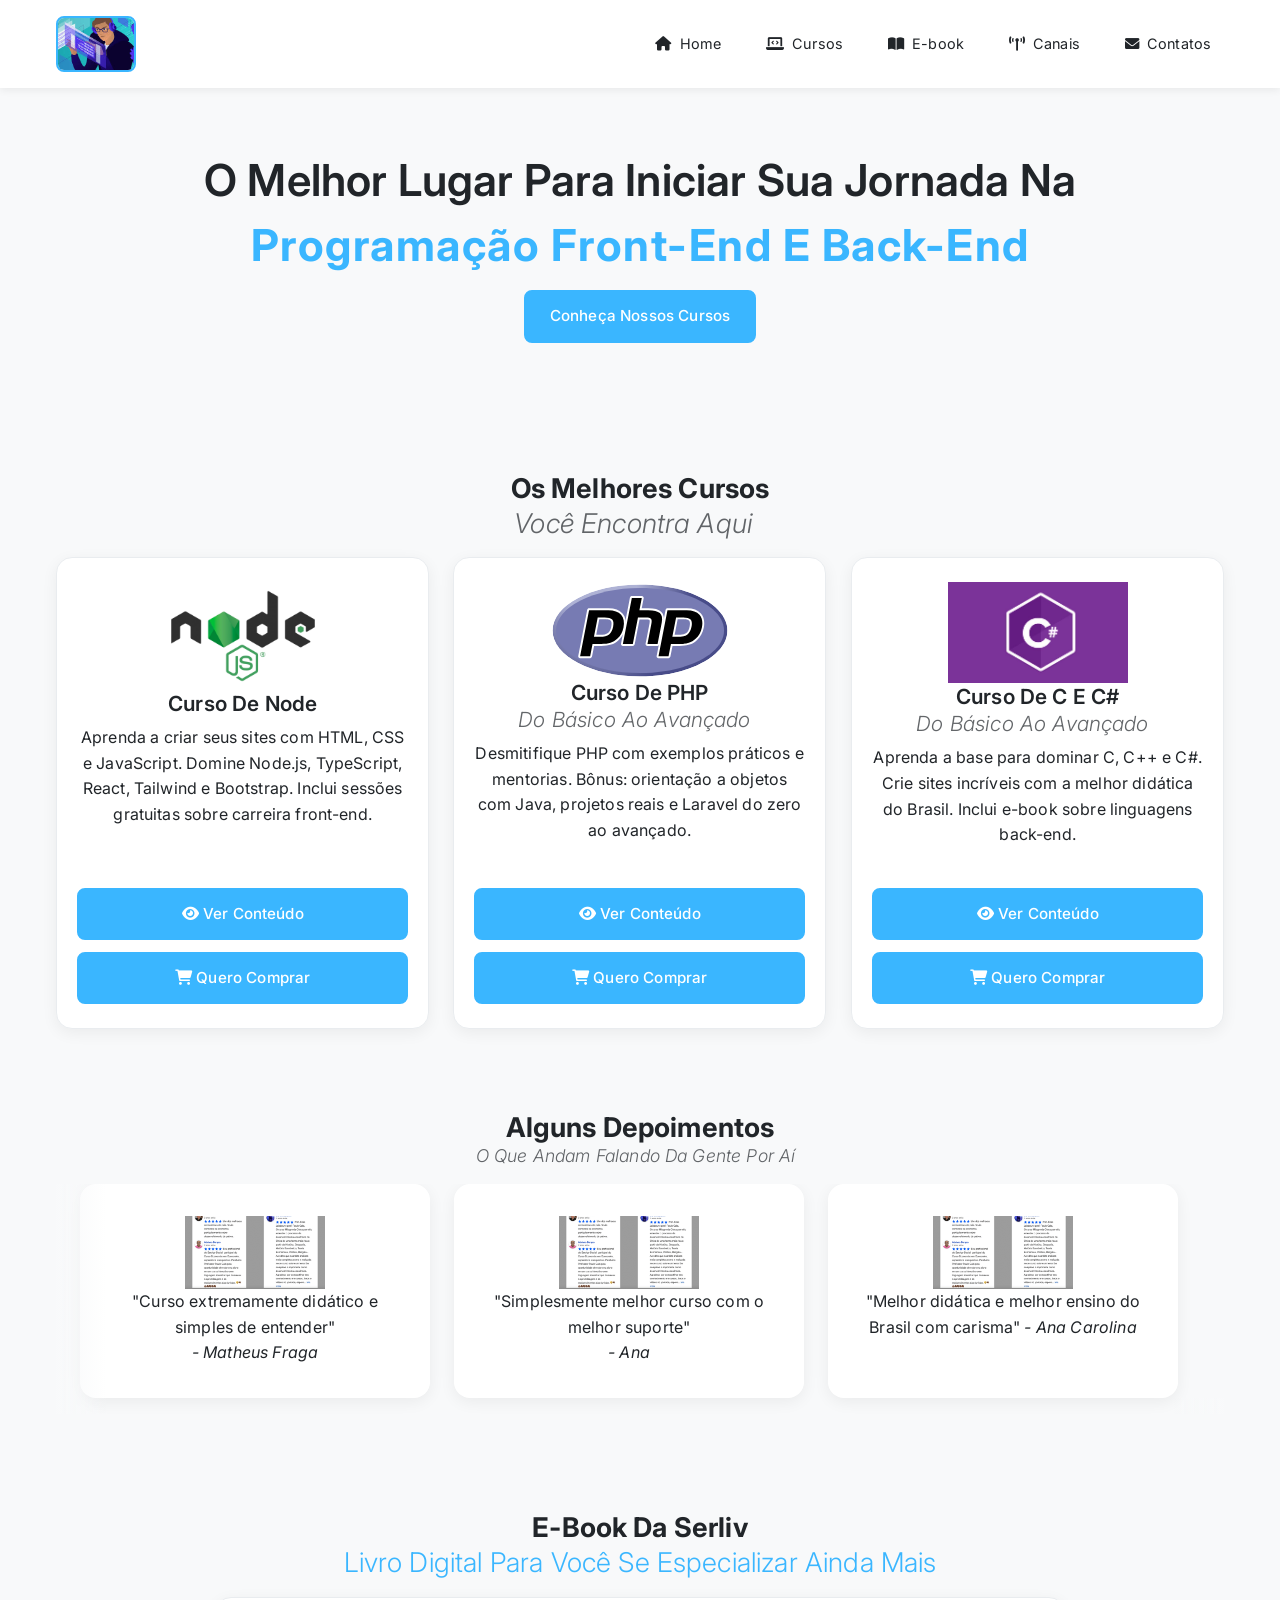
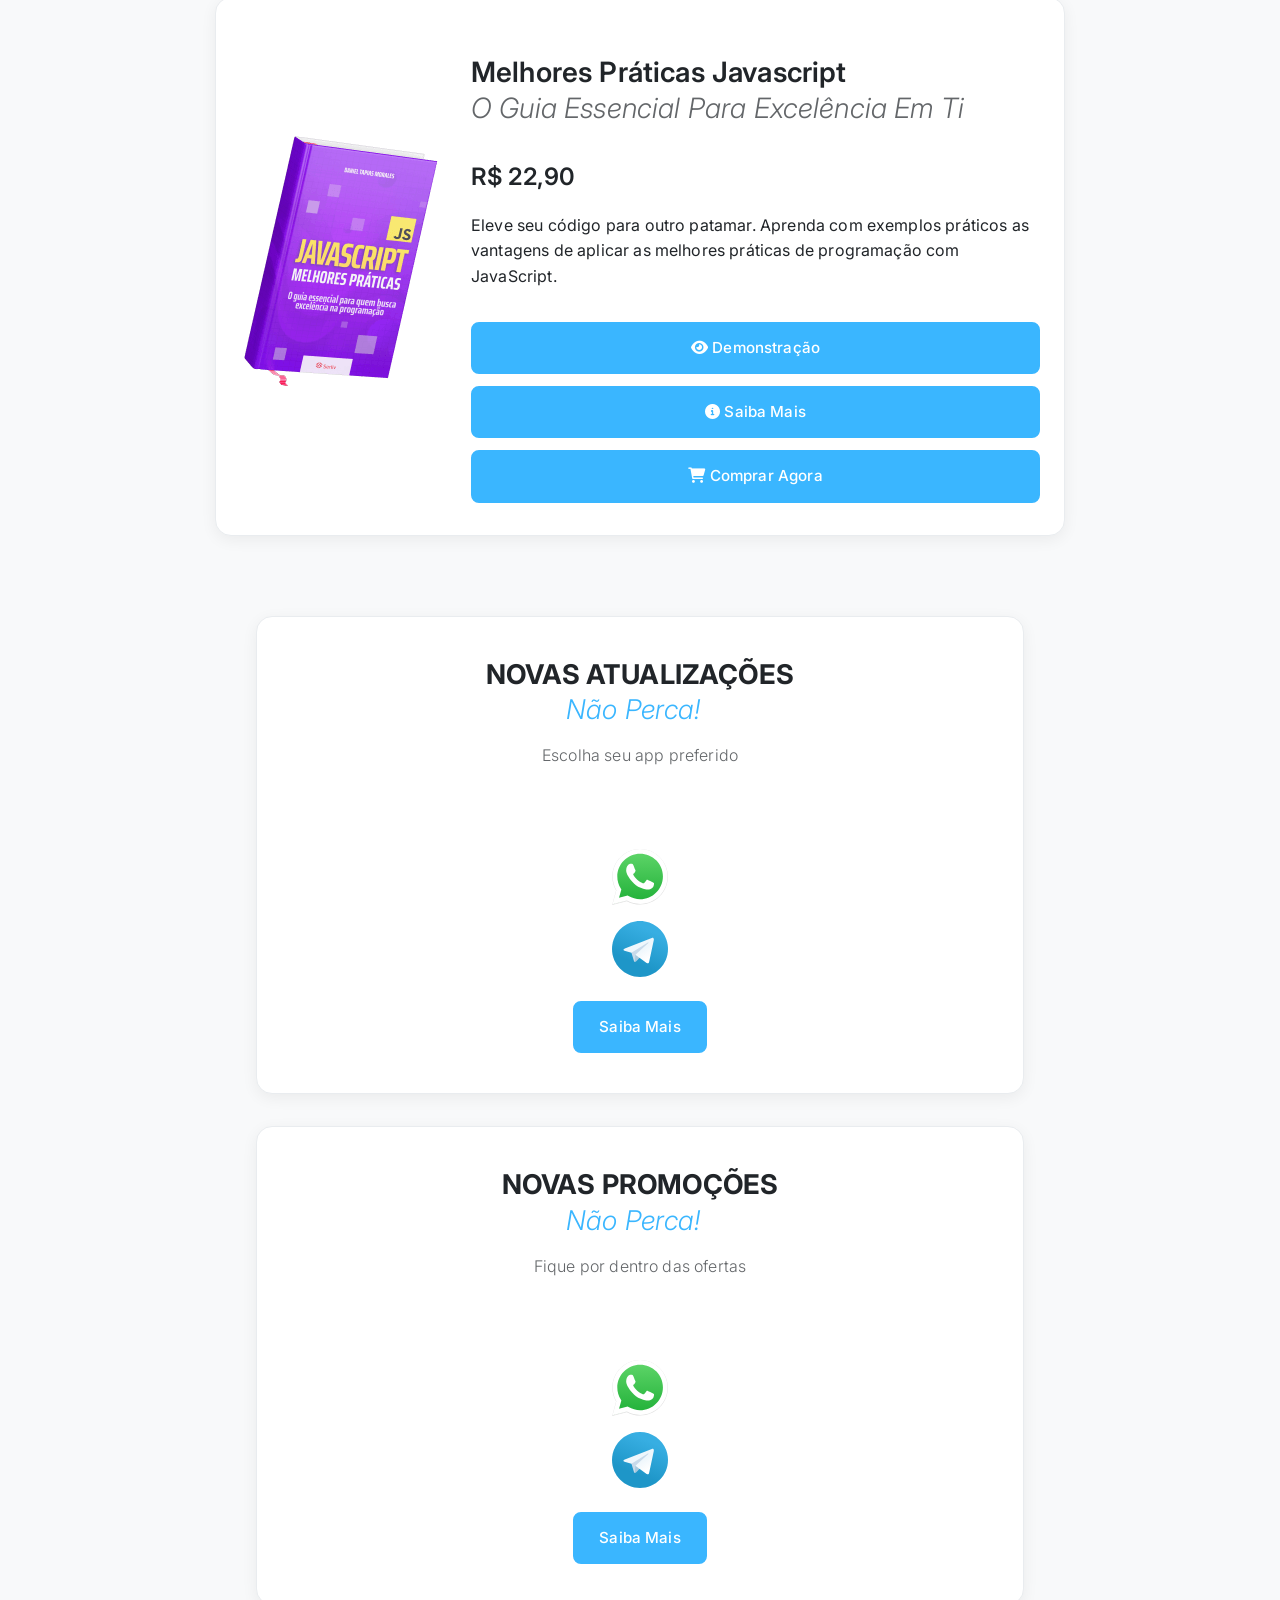
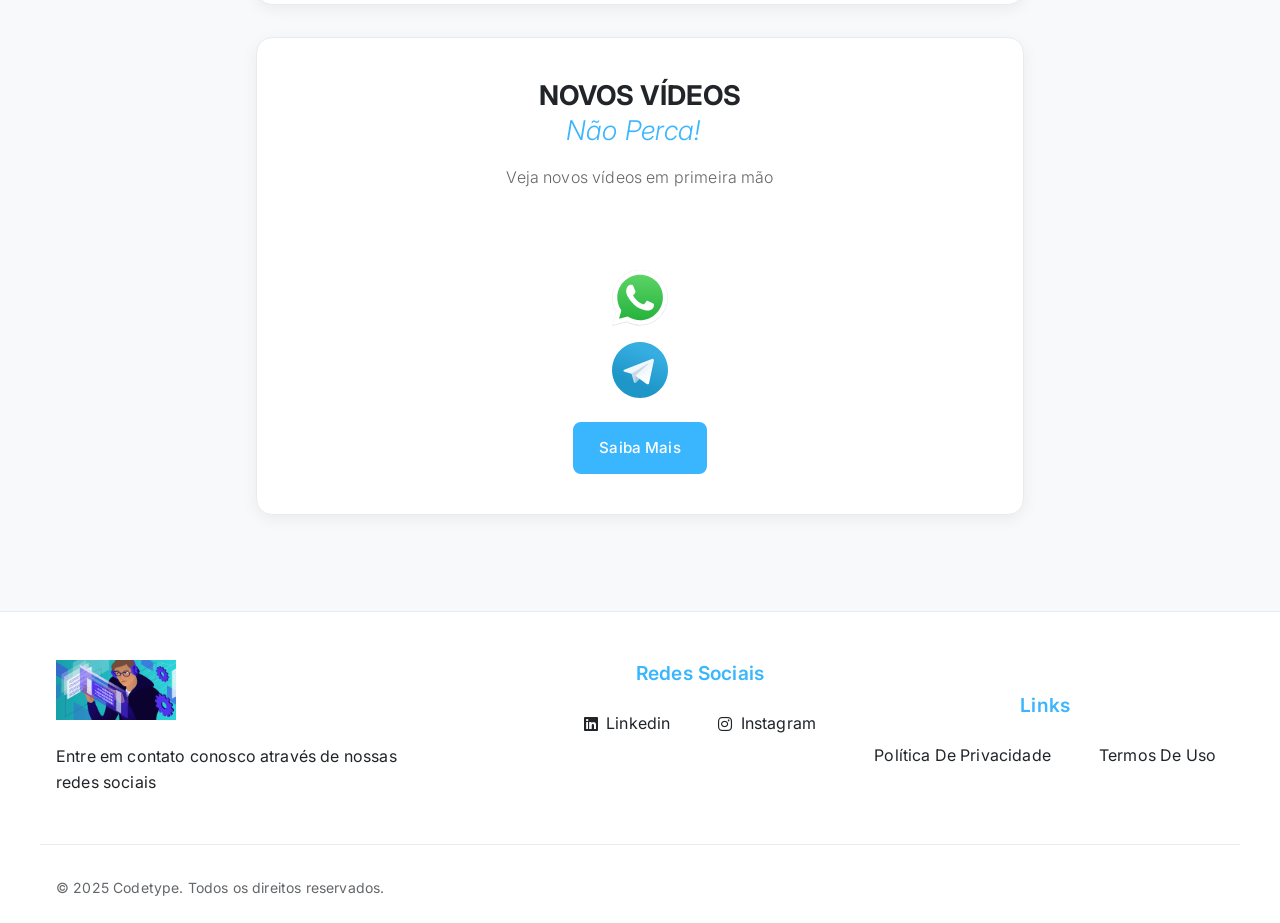
<file: index.html>
<!DOCTYPE html>
<html lang="pt-br">

<head>
    <meta charset="UTF-8">
    <meta name="viewport" content="width=device-width, initial-scale=1.0">
    <meta name="description"
        content="Codetype - Cursos de programação Front-end e Back-end com os melhores preços e didática do Brasil">
    <meta name="keywords" content="programação, front-end, back-end, cursos, Node.js, PHP, C, desenvolvimento web">
    <meta name="author" content="João Marcelo">
    <title>Codetype - Cursos de Programação</title>

    <link rel="preconnect" href="https://fonts.googleapis.com">
    <link rel="preconnect" href="https://fonts.gstatic.com" crossorigin>
    <link href="https://fonts.googleapis.com/css2?family=Inter:wght@300;400;500;600;700&display=swap" rel="stylesheet">

    <link rel="stylesheet" href="style/estilo.css">

    <link rel="stylesheet" href="https://cdnjs.cloudflare.com/ajax/libs/font-awesome/6.0.0-beta3/css/all.min.css"
        crossorigin="anonymous" referrerpolicy="no-referrer">
</head>

<body>
    <header class="header" role="banner">
        <div class="header__container container">
            <a href="#home" class="header__logo" aria-label="Codetype - Página inicial">
                <img src="images/programador.jpeg" alt="Codetype Logo">
            </a>
            <button class="mobile-menu-toggle" id="menu-toggle" aria-label="Abrir menu" aria-expanded="false"
                aria-controls="nav-menu">
                <span class="hamburger-line"></span>
                <span class="hamburger-line"></span>
                <span class="hamburger-line"></span>
            </button>

            <nav class="nav-menu" id="nav-menu" role="navigation" aria-label="Menu principal">
                <div class="nav-menu__header">
                    <img src="images/programador.jpeg" alt="codetype logotipo" width="140" height="145">
                    <button class="nav-menu__close" id="close-menu" aria-label="Fechar menu">
                        <i class="fas fa-times"></i>
                    </button>
                </div>

                <ul>
                    <li><a href="#home"><i class="fa-solid fa-house"></i> <span>Home</span></a></li>
                    <li><a href="#courses"><i class="fas fa-laptop-code"></i> <span>Cursos</span></a></li>
                    <li><a href="#ebooks"><i class="fas fa-book-open"></i> <span>E-book</span></a></li>
                    <li><a href="#channels"><i class="fas fa-broadcast-tower"></i> <span>Canais</span></a></li>
                    <li><a href="#contact"><i class="fas fa-envelope"></i> <span>Contatos</span></a></li>
                </ul>
            </nav>
        </div>
    </header>

    <div class="menu-overlay" id="menu-overlay"></div>

    <main>
        <section class="hero" id="home">
            <div class="container">
                <h1 class="hero__title reveal">
                    O Melhor Lugar Para Iniciar Sua Jornada Na
                    <span class="hero__title--upper">Programação Front-End E Back-End</span>
                </h1>
                <a href="#courses" class="btn hero__cta reveal reveal--delay-1">Conheça Nossos Cursos</a>
            </div>
        </section>

        <section class="courses" id="courses">
            <div class="container">
                <header class="courses__header">
                    <h2 class="h2 reveal">Os Melhores Cursos <span class="title--thin reveal reveal--delay-1">Você
                            Encontra Aqui</span></h2>
                </header>
                <div class="courses__list">
                    <article class="courses__card reveal reveal--delay-1">
                        <div class="courses__card__content"> <img src="images/nodejs.jpg" alt="Logo Node.js" width="180"
                                height="180" loading="lazy">
                            <h3 class="h3">Curso De Node <span class="title--thin"></span></h3>
                            <p>Aprenda a criar seus sites com HTML, CSS e JavaScript. Domine Node.js, TypeScript, React,
                                Tailwind e Bootstrap. Inclui sessões gratuitas sobre carreira front-end.</p>
                        </div>
                        <div class="courses__card__ctas">
                            <a href="#" class="btn"><i class="fas fa-eye"></i> Ver Conteúdo</a>
                            <a href="#" class="btn"
                                onclick="alert('Esta página está em manutenção. Por favor, volte mais tarde.'); return false;"><i
                                    class="fas fa-shopping-cart"></i> Quero Comprar</a>
                        </div>
                    </article>
                    <article class="courses__card reveal reveal--delay-2">
                        <div class="courses__card__content">
                            <img src="images/PHP-logo.svg" alt="Logo PHP" width="180" height="180" loading="lazy">
                            <h3 class="h3">Curso De PHP <span class="title--thin">Do Básico Ao Avançado</span></h3>
                            <p>Desmitifique PHP com exemplos práticos e mentorias. Bônus: orientação a objetos com Java,
                                projetos reais e Laravel do zero ao avançado.</p>
                        </div>
                        <div class="courses__card__ctas">
                            <a href="#" class="btn"><i class="fas fa-eye"></i> Ver Conteúdo</a>
                            <a href="#" class="btn"
                                onclick="alert('Esta página está em manutenção, por favor, aguarde.'); return false;"><i
                                    class="fas fa-shopping-cart"></i> Quero Comprar</a>
                        </div>
                    </article>
                    <article class="courses__card reveal reveal--delay-3">
                        <div class="courses__card__content">
                            <img src="images/curso de c.jpg" alt="Logo C" width="180" height="180" loading="lazy">
                            <h3 class="h3">Curso De C E C# <span class="title--thin">Do Básico Ao Avançado</span></h3>
                            <p>Aprenda a base para dominar C, C++ e C#. Crie sites incríveis com a melhor didática do
                                Brasil. Inclui e-book sobre linguagens back-end.</p>
                        </div>
                        <div class="courses__card__ctas">
                            <a href="#" class="btn"><i class="fas fa-eye"></i> Ver Conteúdo</a>
                            <a href="#" class="btn"
                                onclick="alert('Esta página está em manutenção. Por favor, volte mais tarde.'); return false;"><i
                                    class="fas fa-shopping-cart"></i> Quero Comprar</a>
                        </div>
                    </article>
                </div>
            </div>
        </section>

        <section class="testimonials" id="testimonials" aria-label="Depoimentos">
            <div class="container">
                <h2 class="h2 reveal">Alguns Depoimentos <span class="title--thin reveal reveal--delay-1">O Que Andam
                        Falando Da Gente Por Aí</span></h2>
                <div class="testimonials__carousel reveal reveal--delay-2">
                    <div class="testimonials__carousel__wrapper" id="testimonial-carousel">
                        <article class="testimonial-item"> <img src="images/depoimentos.png" alt="Foto de Matheus Fraga"
                                width="140" height="140" loading="lazy">
                            <blockquote>
                                <p>"Curso extremamente didático e simples de entender"</p>
                                <cite>- Matheus Fraga</cite>
                            </blockquote>
                        </article>
                        <article class="testimonial-item">
                            <img src="images/depoimentos.png" alt="Foto de Ana" width="140" height="140" loading="lazy">
                            <blockquote>
                                <p>"Simplesmente melhor curso com o melhor suporte"</p>
                                <cite>- Ana</cite>
                            </blockquote>
                        </article>
                        <article class="testimonial-item">
                            <img src="images/depoimentos.png" alt="Foto de Ana Carolina" width="140" height="140"
                                loading="lazy">
                            <blockquote>"Melhor didática e melhor ensino do Brasil com carisma"
                                <cite>- Ana Carolina</cite>
                            </blockquote>
                        </article>
                    </div>
                </div>
            </div>
        </section>

        <section class="books" id="ebooks">
            <div class="container">
                <h2 class="h2 reveal">E-Book Da Serliv <span class="title--secondary reveal reveal--delay-1">Livro
                        Digital Para Você Se Especializar Ainda Mais</span></h2>
                <div class="books__list">
                    <article class="books__card reveal reveal--scale">
                        <img src="images/melhorias-js.png" alt="Capa do e-book Melhores Práticas Javascript" width="200"
                            height="280" loading="lazy">
                        <div class="books__card__info">
                            <h3 class="h3">Melhores Práticas Javascript <span class="title--thin">O Guia Essencial Para
                                    Excelência Em Ti</span></h3>
                            <p class="books__card__price">R$ 22,90</p>
                            <p>Eleve seu código para outro patamar. Aprenda com exemplos práticos as vantagens de
                                aplicar as melhores práticas de programação com JavaScript.</p>
                            <div class="books__card__ctas">
                                <a href="https://drive.google.com/file/d/1xcwOqrZ287QyJivQ5qEngwfHOlJfB3HP/view"
                                    class="btn btn--ghost" target="_blank" rel="noopener noreferrer">
                                    <i class="fas fa-eye"></i> Demonstração
                                </a>
                                <a href="#" class="btn btn--stroke">
                                    <i class="fas fa-info-circle"></i> Saiba Mais
                                </a>
                                <a href="https://pay.hotmart.com/W97225734H?bid=1751412371715"
                                    class="btn btn--full-width" target="_blank" rel="noopener noreferrer">
                                    <i class="fas fa-shopping-cart"></i> Comprar Agora
                                </a>
                            </div>
                        </div>
                    </article>
                </div>
            </div>
        </section>

        <section class="news" id="channels">
            <div class="container news__container">
                <div class="news__card reveal reveal--delay-1">
                    <header class="news__header">
                        <h2 class="h2">NOVAS ATUALIZAÇÕES<span class="title--thin">Não perca!</span></h2>
                        <p class="news__disclaimer">Escolha seu app preferido</p>
                    </header>
                    <div class="news__apps-group">
                        <a href="#" class="news__icon" aria-label="WhatsApp">
                            <img src="images/whatsapp (1).svg" alt="WhatsApp" width="56" height="56"> </a>
                        <a href="#" class="news__icon" aria-label="Telegram">
                            <img src="images/telegram (1).svg" alt="Telegram" width="56" height="56">
                        </a>
                    </div>
                    <div class="news__saiba-mais-wrap">
                        <a href="#" class="btn">Saiba Mais</a>
                    </div>
                </div>
                <div class="news__card reveal reveal--delay-2">
                    <header class="news__header">
                        <h2 class="h2">NOVAS PROMOÇÕES <span class="title--thin">Não perca!</span></h2>
                        <p class="news__disclaimer">Fique por dentro das ofertas</p>
                    </header>
                    <div class="news__apps-group">
                        <a href="#" class="news__icon" aria-label="WhatsApp">
                            <img src="images/whatsapp (1).svg" alt="WhatsApp" width="56" height="56">
                        </a>
                        <a href="#" class="news__icon" aria-label="Telegram">
                            <img src="images/telegram (1).svg" alt="Telegram" width="56" height="56">
                        </a>
                    </div>
                    <div class="news__saiba-mais-wrap">
                        <a href="#" class="btn">Saiba Mais</a>
                    </div>
                </div>
                <div class="news__card reveal reveal--delay-3">
                    <header class="news__header">
                        <h2 class="h2">NOVOS VÍDEOS <span class="title--thin">Não perca!</span></h2>
                        <p class="news__disclaimer">Veja novos vídeos em primeira mão</p>
                    </header>
                    <div class="news__apps-group">
                        <a href="#" class="news__icon" aria-label="WhatsApp"> <img src="images/whatsapp (1).svg"
                                alt="WhatsApp" width="56" height="56">
                        </a>
                        <a href="#" class="news__icon" aria-label="Telegram">
                            <img src="images/telegram (1).svg" alt="Telegram" width="56" height="56">
                        </a>
                    </div>
                    <div class="news__saiba-mais-wrap">
                        <a href="#" class="btn">Saiba Mais</a>
                    </div>
                </div>
            </div>
        </section>
    </main>

    <footer class="footer" id="contact">
        <div class="footer__container container">
            <div class="footer__brand">
                <img src="images/programador.jpeg" alt="Codetype Logo" class="footer__logo" width="120" height="90">
                <p class="footer__contact-text">Entre em contato conosco através de nossas redes sociais</p>
            </div>
            <div class="footer__social">
                <h3 class="footer__title">Redes Sociais</h3>
                <ul class="footer__social__list">
                    <li><a href="#" aria-label="Linkedin"><i class="fa-brands fa-linkedin"></i>
                            <span>Linkedin</span></a></li>
                    <li><a href="#" aria-label="Instagram"><i class="fa-brands fa-instagram"></i>
                            <span>Instagram</span></a></li>
                </ul>
            </div>
            <div class="footer__links">
                <h3 class="footer__title">Links</h3>
                <ul>
                    <li><a href="#">Política De Privacidade</a></li>
                    <li><a href="#">Termos De Uso</a></li>
                </ul>
            </div>
        </div>
        <div class="footer__copyright">
            <p>&copy; 2025 Codetype. Todos os direitos reservados.</p>
        </div>
    </footer>
    <script>
        document.addEventListener('DOMContentLoaded', () => {
            const menuToggle = document.getElementById('menu-toggle');
            const navMenu = document.getElementById('nav-menu');
            const menuOverlay = document.getElementById('menu-overlay');
            const closeMenuBtn = document.getElementById('close-menu');
            const header = document.querySelector('.header');

            function openMenu() {
                navMenu.classList.add('active');
                menuOverlay.classList.add('active');
                menuToggle.setAttribute('aria-expanded', 'true');
                document.body.style.overflow = 'hidden';
            }

            function closeMenu() {
                navMenu.classList.remove('active');
                menuOverlay.classList.remove('active');
                menuToggle.setAttribute('aria-expanded', 'false');
                document.body.style.overflow = '';
            }

            if (menuToggle && navMenu && menuOverlay && closeMenuBtn) {
                menuToggle.addEventListener('click', openMenu);
                menuOverlay.addEventListener('click', closeMenu);
                closeMenuBtn.addEventListener('click', closeMenu);
            }

            document.querySelectorAll('.nav-menu a').forEach(link => {
                link.addEventListener('click', () => {
                    if (window.innerWidth < 1200 && navMenu.classList.contains('active')) {
                        closeMenu();
                    }
                });
            });

            let lastScroll = 0;
            window.addEventListener('scroll', () => {
                const currentScroll = window.pageYOffset;
                if (currentScroll > 100) {
                    header.classList.add('scrolled');
                } else {
                    header.classList.remove('scrolled');
                }
                lastScroll = currentScroll;
            });

            document.querySelectorAll('a[href^="#"]').forEach(anchor => {
                anchor.addEventListener('click', function (e) {
                    const href = this.getAttribute('href');
                    const target = document.querySelector(href);

                    if (href.length > 1 && target) {
                        e.preventDefault();
                        target.scrollIntoView({
                            behavior: 'smooth',
                            block: 'start'
                        });
                    }
                });
            });

            const observerOptions = {
                threshold: 0.1,
                rootMargin: '0px 0px -50px 0px'
            };

            const observer = new IntersectionObserver((entries) => {
                entries.forEach(entry => {
                    if (entry.isIntersecting) {
                        entry.target.classList.add('active');
                    }
                });
            }, observerOptions);

            const revealElements = document.querySelectorAll('.reveal');
            revealElements.forEach(el => observer.observe(el));

            const reObserverOptions = {
                threshold: 0.1,
                rootMargin: '0px 0px -100px 0px'
            };

            const reObserver = new IntersectionObserver((entries) => {
                entries.forEach(entry => {
                    if (!entry.isIntersecting) {
                        entry.target.classList.remove('active');
                    }
                });
            }, reObserverOptions);
        });
    </script>
</body>

</html>
</file>
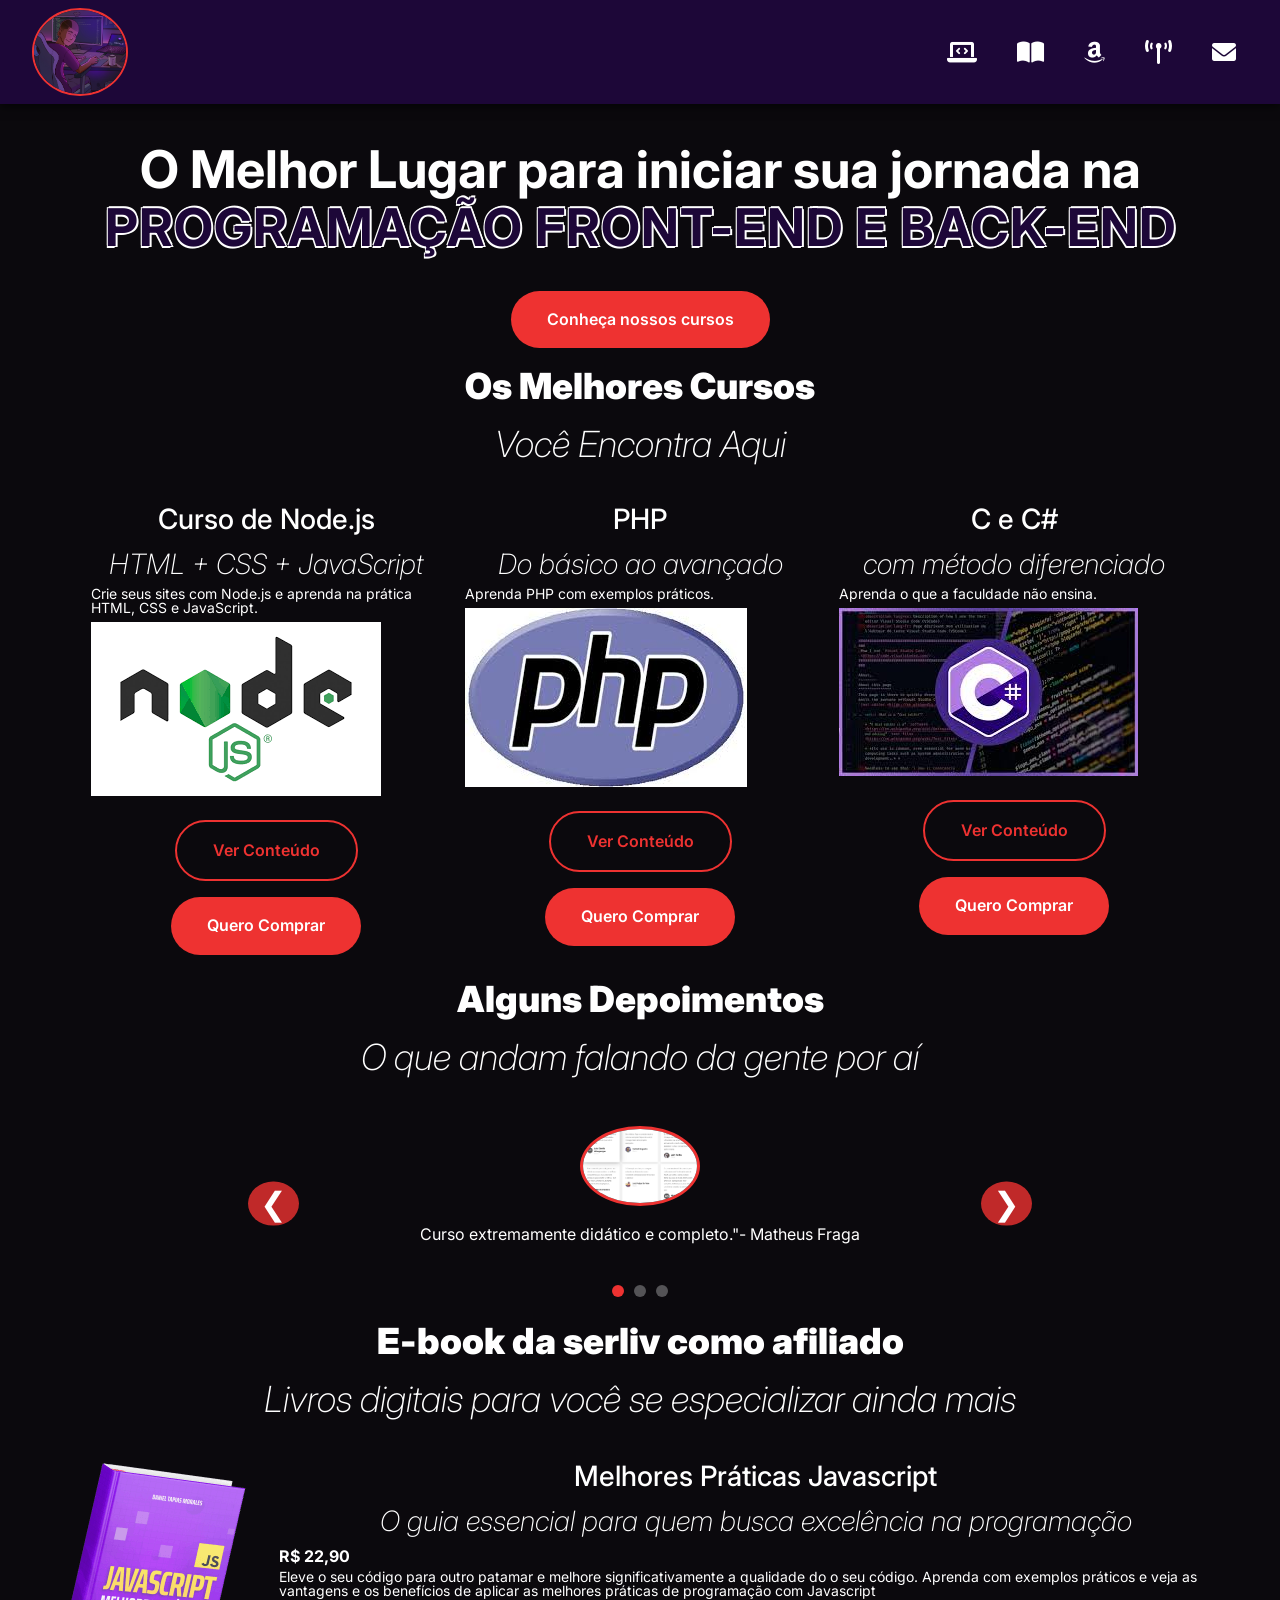
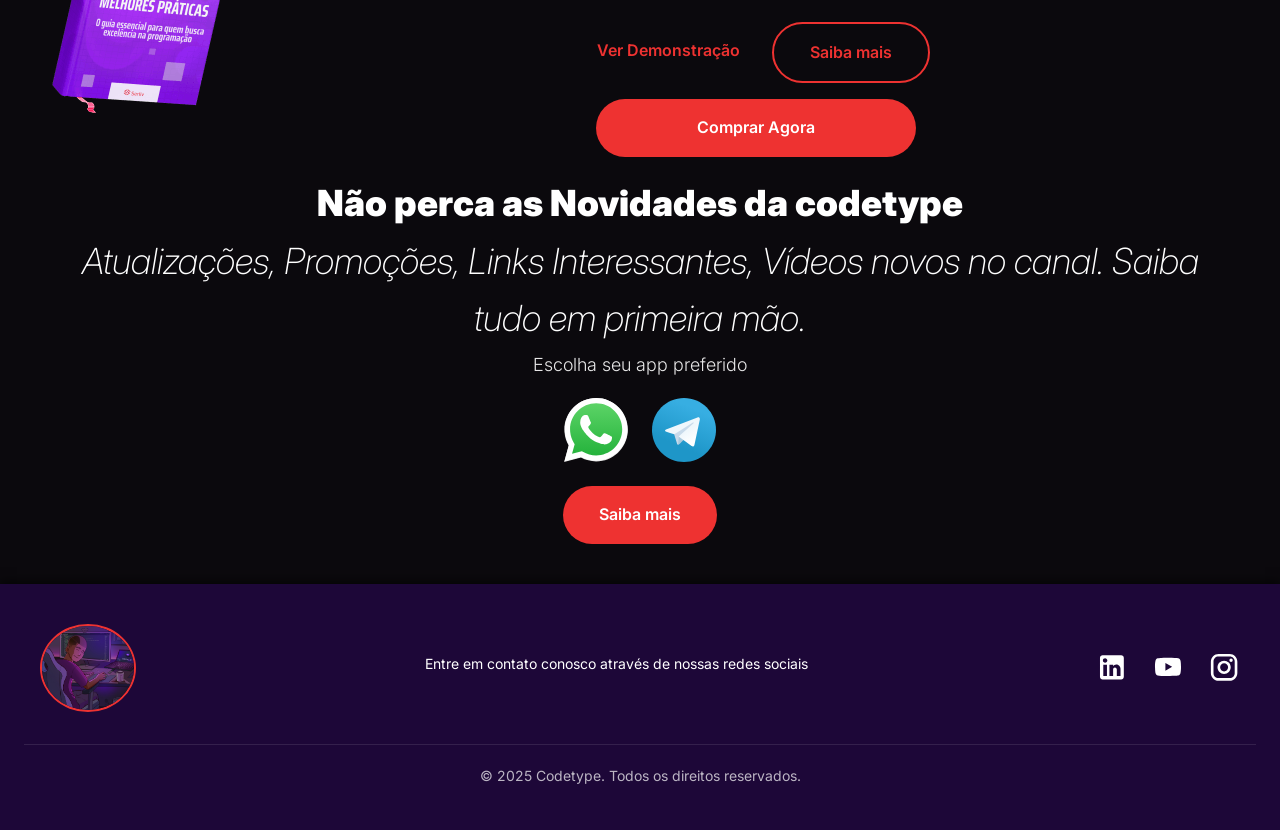
<file: site codetype/index.html>
<!DOCTYPE html>
<html lang="pt-br">

<head>
    <meta charset="UTF-8" />
    <meta name="viewport" content="width=device-width, initial-scale=1" />
    <title>Codetype</title>
    <link rel="preconnect" href="https://fonts.googleapis.com" />
    <link rel="preconnect" href="https://fonts.gstatic.com" crossorigin />
    <link href="https://fonts.googleapis.com/css2?family=Inter:wght@100..900&display=swap" rel="stylesheet" />

    <link rel="stylesheet" href="normalize/normalize.css" />
    <link rel="stylesheet" href="style/estilo.css" />

    <link rel="stylesheet" href="https://cdnjs.cloudflare.com/ajax/libs/font-awesome/6.0.0-beta3/css/all.min.css"
        integrity="sha512-Fo3rlrZj/k7ujTnHg4CGR2D7kSs0v4LLanw2qksYuRlEzO+tcaEPQogQ0KaoGN26/zrn20ImR1DfuLWnOo7aBA=="
        crossorigin="anonymous" referrerpolicy="no-referrer" />
</head>

<body class="no-js">

    <header class="header" role="banner">
        <div class="header__container">
            <div class="header__logo">
                <img src="images/programador.jpg" alt="Codetype Logotipo" />
            </div>

            <button class="mobile-menu-toggle" id="menu-toggle" aria-label="Abrir menu" aria-expanded="false"
                aria-controls="nav-menu">
                <span class="hamburger-line"></span>
                <span class="hamburger-line"></span>
                <span class="hamburger-line"></span>
            </button>

            <nav class="nav-menu" id="nav-menu" role="navigation" aria-label="Menu principal">
                <ul>
                    <li><a href="#courses"><i class="fas fa-laptop-code"></i> <span>Cursos Codetype</span></a></li>
                    <li><a href="#ebooks"><i class="fas fa-book-open"></i> <span>E-book da Serliv</span></a></li>
                    <li><a href="#amazon"><i class="fab fa-amazon"></i> <span>Produtos</span></a></li>
                    <li><a href="#channels"><i class="fas fa-broadcast-tower"></i> <span>Canais</span></a></li>
                    <li><a href="#socialmedia"><i class="fas fa-envelope"></i> <span>Contatos</span></a></li>
                </ul>
            </nav>
        </div>
    </header>

    <div class="menu-overlay" id="menu-overlay"></div>

    <main>
        <section class="hero">
            <div class="container">
                <h1 class="hero__title">
                    O Melhor Lugar para iniciar sua jornada na
                    <span class="hero__title--upper">Programação <span class="no-wrap">Front-end e
                            Back-end</span></span>
                </h1>
                <a href="#courses" class="btn hero__cta">Conheça nossos cursos</a>
            </div>
        </section>

        <section class="courses container" id="courses">
            <div class="courses__title">
                <h2 class="h2">Os Melhores Cursos <span class="title--thin">Você Encontra Aqui</span></h2>
            </div>

            <div class="courses__carousel" data-carousel>
                <div class="courses__list" data-carousel-wrapper>
                    <article class="courses__card" data-carousel-item>
                        <div class="courses__card__content">
                            <h3 class="h3">Curso de Node.js <span class="title--thin">HTML + CSS + JavaScript</span>
                            </h3>
                            <p>Crie seus sites com Node.js e aprenda na prática HTML, CSS e JavaScript.</p>
                            <img src="images/node.png" alt="Capa curso Node.js" class="courses__card__img" />

                            <div class="courses__card__ctas">
                                <a href="#" class="btn btn--stroke">Ver Conteúdo</a>
                                <a href="#" class="btn">Quero Comprar</a>
                            </div>
                        </div>
                    </article>

                    <article class="courses__card" data-carousel-item>
                        <div class="courses__card__content">
                            <h3 class="h3">PHP <span class="title--thin">Do básico ao avançado</span></h3>
                            <p>Aprenda PHP com exemplos práticos.</p>
                            <img src="images/php.jpeg" alt="Capa curso PHP" class="courses__card__img" />

                            <div class="courses__card__ctas">
                                <a href="#" class="btn btn--stroke">Ver Conteúdo</a>
                                <a href="#" class="btn">Quero Comprar</a>
                            </div>
                        </div>
                    </article>

                    <article class="courses__card" data-carousel-item>
                        <div class="courses__card__content">
                            <h3 class="h3">C e C#<span class="title--thin">com método diferenciado</span></h3>
                            <p>Aprenda o que a faculdade não ensina.</p>
                            <img src="images/c.jpeg" alt="Capa curso C" class="courses__card__img" />
                            <div class="courses__card__ctas">
                                <a href="#" class="btn btn--stroke">Ver Conteúdo</a>
                                <a href="#" class="btn">Quero Comprar</a>
                            </div>
                        </div>
                    </article>
                </div>
            </div>
        </section>

        <section class="testimonials container" aria-label="Depoimentos">
            <h2 class="h2">Alguns Depoimentos <span class="title--thin">O que andam falando da gente por aí</span></h2>

            <div class="testimonials__carousel" id="testimonial-carousel">
                <button class="carousel__btn carousel__btn--prev" aria-label="Depoimento anterior">&#10094;</button>

                <div class="testimonials__carousel__wrapper" data-carousel-wrapper>
                    <article class="testimonial-item" data-carousel-item>
                        <img src="images/depoimentos-curso-matheus-fraga-fabrica-de-apps.png"
                            alt="Depoimento 01 - Curso bastante didático" />
                        <blockquote> Curso extremamente didático e completo."- Matheus
                            Fraga
                        </blockquote>
                    </article>
                    <article class="testimonial-item" data-carousel-item>
                        <img src="images/depoimentos.jpeg"
                            alt="Depoimento 02 - Simplesmente o melhor curso de fundamentos" />
                        <blockquote>"Simplesmente o melhor curso de fundamentos que já fiz." - Ana Silva
                        </blockquote>
                    </article>

                    <article class="testimonial-item" data-carousel-item>
                        <img src="images/depoimentos-curso-matheus-fraga-fabrica-de-apps.png"
                            alt="Depoimento 03 - Aprendi muito rápido" />
                        <blockquote>"Aprendi muito rápido e com exemplos práticos!" - Ana
                            Silva
                        </blockquote>
                    </article>
                </div>

                <button class="carousel__btn carousel__btn--next" aria-label="Próximo depoimento">&#10095;</button>
                <div class="carousel-indicators" role="tablist" aria-label="Indicadores de depoimentos">
                    <button role="tab" aria-selected="true" aria-controls="testimonial-0" id="indicator-0"
                        tabindex="0"></button>
                    <button role="tab" aria-selected="false" aria-controls="testimonial-1" id="indicator-1"
                        tabindex="-1"></button>
                    <button role="tab" aria-selected="false" aria-controls="testimonial-2" id="indicator-2"
                        tabindex="-1"></button>
                </div>
            </div>
        </section>

        <section class="books container" id="ebooks">
            <h2 class="h2">E-book da serliv como afiliado <span class="title--thin"> Livros digitais para você se
                    especializar ainda mais</span></h2>
            <div class="books__list">
                <article class="books__card">
                    <img src="images/melhorias-js (1).png" alt="Melhores Práticas Javascript"
                        class="books__card__img" />
                    <div class="books__card__content">
                        <h3 class="h3">Melhores Práticas Javascript <span class="title--thin"> O guia essencial para
                                quem busca excelência na programação</span></h3>
                        <h4 class="books__card__price">R$ 22,90</h4>
                        <p>Eleve o seu código para outro patamar e melhore significativamente a qualidade do o seu
                            código. Aprenda com exemplos práticos e veja as vantagens e os benefícios de aplicar as
                            melhores práticas de programação com Javascript</p>
                        <div class="books__card__ctas">
                            <div class="books__card__ctas-group">
                                <a href="https://drive.google.com/file/d/1xcwOqrZ287QyJivQ5qEngwfHOlJfB3HP/view"
                                    class="btn btn--ghost" target="_blank" rel="noopener noreferrer">Ver
                                    Demonstração</a>
                                <a href="#" class="btn btn--stroke">Saiba mais</a>
                            </div>
                            <a href="https://pay.hotmart.com/W97225734H?bid=1751412371715" class="btn btn--full-width"
                                target="_blank" rel="noopener noreferrer">Comprar Agora</a>
                        </div>
                    </div>
                </article>
            </div>
        </section>

        <section class="news container" id="channels">
            <div class="news__header">
                <h2 class="h2">Não perca as Novidades da codetype <span class="title--thin">Atualizações, Promoções,
                        Links
                        Interessantes, Vídeos novos no canal. Saiba tudo em primeira mão.</span></h2>
                <p class="news__disclaimer">Escolha seu app preferido</p>
            </div>

            <div class="news__apps-carousel" data-carousel>
                <div class="news__apps-group" data-carousel-wrapper>
                    <a href="#" class="news__icon" data-carousel-item><img src="images/whatsapp.svg"
                            alt="Whatsapp logo" /></a>
                    <a href="#" class="news__icon" data-carousel-item><img src="images/telegram.svg"
                            alt="Telegram logo" /></a>
                </div>
            </div>

            <div class="news__saiba-mais-wrap">
                <a href="#" class="btn">Saiba mais</a>
            </div>
        </section>
    </main>

    <footer class="footer" id="socialmedia">
        <div class="container footer__container">
            <img src="images/programador.jpg" alt="programador logotipo" class="footer__logo" />

            <p class="footer__contact-text">Entre em contato conosco através de nossas redes sociais</p>

            <ul class="footer__socialLinks">
                <li><a href="#" aria-label="LinkedIn"><img src="images/mdi_linkedin.svg" alt="LinkedIn" /></a></li>
                <li><a href="#" aria-label="YouTube"><img src="images/mdi_youtube.svg" alt="YouTube" /></a></li>
                <li><a href="#" aria-label="Instagram"><img src="images/mdi_instagram.svg" alt="Instagram" /></a></li>
            </ul>
        </div>
        <div class="footer__copyright">
            <p>© 2025 Codetype. Todos os direitos reservados.</p>
        </div>
    </footer>

    <script src="script/menu.js"></script>
    <script src="script/carousel.js"></script>

</body>

</html>
</file>
<file: style/estilo.css>
:root {
  --page-bg: #f8f9fa;
  --text-color: #212529;
  --text-color-rgb: 33, 37, 41;
  --primary-color: #3ab6ff;
  --menu-bg: #ffffff;
  --transition-speed: 0.4s;
  --h1-size: 1.8rem;
  --h2-size: 1.6rem;
  --h3-size: 1.25rem;
}

* {
  box-sizing: border-box;
  margin: 0;
  padding: 0;
}

html {
  scroll-behavior: smooth;
  scroll-padding-top: 100px;
}

body {
  font-family: "Inter", sans-serif;
  background: var(--page-bg);
  color: var(--text-color);
  overflow-x: hidden;
  line-height: 1.6;
  font-size: 16px;
  letter-spacing: 0.01em;
  margin: 0;
  padding: 0;
}

@keyframes fadeInUp {
  from {
    opacity: 0;
    transform: translateY(30px);
  }
  to {
    opacity: 1;
    transform: translateY(0);
  }
}

@keyframes cardEntrance {
  from {
    opacity: 0;
    transform: translateY(20px) scale(0.95);
  }
  to {
    opacity: 1;
    transform: translateY(0) scale(1);
  }
}

.hero {
  animation: fadeInUp 0.8s ease-out;
}
.courses__card {
  animation: cardEntrance 0.6s ease-out both;
}
.courses__card:nth-child(1) {
  animation-delay: 0.1s;
}
.courses__card:nth-child(2) {
  animation-delay: 0.2s;
}
.courses__card:nth-child(3) {
  animation-delay: 0.3s;
}

a {
  text-decoration: none;
  color: inherit;
}

img {
  max-width: 100%;
  height: auto;
  display: block;
}

.container {
  margin-inline: auto;
  padding-inline: 1rem;
  max-width: 1200px;
}

.header {
  position: sticky;
  top: 0;
  left: 0;
  width: 100%;
  background-color: var(--menu-bg);
  z-index: 100;
  box-shadow: 0 2px 8px rgba(0, 0, 0, 0.07);
  transition: transform 0.3s ease, box-shadow 0.3s ease;
}

.header.scrolled {
  box-shadow: 0 4px 12px rgba(0, 0, 0, 0.1);
}

.header__container {
  display: flex;
  align-items: center;
  justify-content: space-between;
  position: relative;
  gap: 1rem;
  padding: 1rem;
  max-width: 1200px;
  margin: 0 auto;
}

.header__logo {
  width: 5rem;
  height: 3.5rem;
  border-radius: 0.5rem;
  border: 2px solid var(--primary-color);
  overflow: hidden;
  flex-shrink: 0;
  transition: transform 0.3s ease;
}

.header__logo:hover {
  transform: scale(1.05);
}

.header__logo img {
  width: 100%;
  height: 100%;
  object-fit: cover;
}

.nav-menu ul {
  list-style: none;
  display: flex;
  flex-direction: row;
  gap: 1.2rem;
  padding: 0;
  margin: 0;
  align-items: center;
}

.nav-menu a {
  display: flex;
  align-items: center;
  gap: 0.5rem;
  font-size: 0.9rem;
  padding: 0.5rem 0.8rem;
  border-radius: 8px;
  color: var(--text-color);
  transition: all 0.3s ease;
}

.nav-menu a:hover,
.nav-menu a:focus {
  background-color: rgba(58, 182, 255, 0.1);
  color: var(--primary-color);
  transform: translateX(5px);
}

.btn {
  background: var(--primary-color);
  border: 2px solid var(--primary-color);
  padding: 0.75rem 1.5rem;
  font-size: 0.95rem;
  border-radius: 8px;
  transition: all 0.3s ease;
  cursor: pointer;
  font-weight: 500;
  display: inline-block;
  text-align: center;
  white-space: nowrap;
  color: #fff;
}

.btn:hover {
  box-shadow: 0 4px 12px rgba(58, 182, 255, 0.4);
  transform: translateY(-2px);
}

.btn--stroke:hover {
  box-shadow: none;
  transform: translateY(-2px);
}

.btn--stroke:active {
  transform: translateY(1px);
}

.btn--ghost {
  background: var(--primary-color);
}
.btn--ghost:hover {
  border-color: transparent;
}

.btn--full-width {
  width: 100%;
}

.hero__cta {
  margin-bottom: 3rem;
}

h1,
h2,
h3 {
  font-weight: 600;
  line-height: 1.3;
  margin-bottom: 1rem;
  text-align: center;
  text-transform: capitalize;
}

h1 {
  font-size: var(--h1-size);
}
h2 {
  font-size: 1.7em;
  font-weight: 700;
}
h3 {
  font-size: var(--h3-size);
}

.title--thin {
  font-weight: 300;
  font-style: italic;
  display: block;
  color: rgba(var(--text-color-rgb), 0.7);
  text-align: center;
  margin-right: 0.5em;
  word-wrap: break-word;
}

.title--secondary {
  font-weight: 300;
  color: var(--primary-color);
  display: block;
  text-align: center;
  margin: 0;
}

section {
  padding-block: 2rem;
  margin-block: 1rem;
}

.hero {
  text-align: center;
  padding-top: 4rem;
  padding-bottom: 2rem;
  margin-top: 0;
}

.hero__title--upper {
  text-transform: capitalize;
  margin: 0.5rem 0;
  display: block;
  color: var(--primary-color);
  letter-spacing: 1.5px;
  font-weight: 700;
}

/* Cursos */
.courses__list {
  display: flex;
  flex-wrap: wrap;
  justify-content: center;
  align-items: stretch;
  gap: 1.5rem;
  margin-top: 1rem;
}

.courses__header {
  text-align: center;
  width: 100%;
  margin-bottom: 1rem;
}

.courses__card {
  background: #fff;
  border-radius: 1rem;
  box-shadow: 0 4px 16px rgba(0, 0, 0, 0.06);
  padding: 1.5rem 1.25rem;
  transition: all 0.3s ease;
  border: 1px solid #e9ecef;
  display: flex;
  flex-direction: column;
  text-align: center;
  flex: 1 1 320px;
  max-width: 380px;
  min-width: 280px;
}

.courses__card h3 {
  font-size: 1.3rem;
  margin-bottom: 0.5rem;
  text-align: center;
  color: var(--text-color);
}

.courses__card:hover {
  box-shadow: 0 8px 25px rgba(0, 0, 0, 0.15);
  transform: translateY(-8px) scale(1.02);
}

.courses__card__content {
  flex-grow: 1;
  display: flex;
  flex-direction: column;
  align-items: center;
  text-align: center;
  margin-bottom: 1rem;
}

.courses__card__ctas {
  display: flex;
  flex-direction: column;
  gap: 0.75rem;
  margin-top: 1.5rem;
  width: 100%;
}

.testimonials {
  text-align: center;
  margin-bottom: 2rem;
}

.testimonials .title--thin {
  display: block;
  font-size: 1.1rem;
  color: rgba(var(--text-color-rgb), 0.7);
  margin-bottom: 1rem;
  text-align: center;
}

.testimonials__carousel {
  overflow: hidden;
  position: relative;
  padding-bottom: 1rem;
  width: 100%;
  max-width: 1200px;
  margin: 0 auto;
}

.testimonials__carousel::before,
.testimonials__carousel::after {
  content: "";
  position: absolute;
  z-index: 2;
  width: 50px;
  height: 100%;
  pointer-events: none;
}

.testimonials__carousel::before {
  left: 0;
  background: linear-gradient(to right, var(--page-bg), transparent);
}

.testimonials__carousel::after {
  right: 0;
  background: linear-gradient(to left, var(--page-bg), transparent);
}

.testimonials__carousel__wrapper {
  display: flex;
  gap: 1.5rem;
  padding: 0 1.5rem;
  animation: scroll 30s linear infinite;
  width: fit-content;
}

.testimonial-item {
  background: #fff;
  border-radius: 1rem;
  box-shadow: 0 4px 16px rgba(0, 0, 0, 0.06);
  padding: 2rem 1.5rem;
  flex: 0 0 350px;
  width: 350px;
  min-width: 350px;
  transition: transform 0.3s ease;
}

.testimonial-item:hover {
  transform: scale(1.02);
  box-shadow: 0 8px 24px rgba(0, 0, 0, 0.12);
}

.testimonial-item img {
  margin: 0 auto;
}

/* E-books */
.books__list {
  display: flex;
  justify-content: center;
}
.books__card {
  background: #fff;
  border-radius: 1rem;
  box-shadow: 0 4px 16px rgba(0, 0, 0, 0.06);
  padding: 2rem 1.5rem;
  border: 1px solid #e9ecef;
  width: 100%;
  max-width: 450px;
  display: flex;
  flex-direction: column;
  align-items: center;
  text-align: center;
}
.books__card__info {
  display: flex;
  flex-direction: column;
  align-items: center;
  gap: 1rem;
  margin-top: 1.5rem;
}
.books__card__price {
  font-size: 1.5rem;
  font-weight: 600;
}
.books__card__ctas {
  display: flex;
  flex-direction: column;
  gap: 0.75rem;
  width: 100%;
  margin-top: 1rem;
}

/* Novidades (News) */
.news__header {
  text-align: center;
  width: 100%;
  max-width: 1200px;
  margin: 0 auto 2rem;
}

.news__container {
  display: flex;
  flex-direction: column;
  gap: 2rem;
  max-width: 800px;
  margin: 0 auto;
}

.news__card {
  background: #fff;
  border-radius: 1rem;
  box-shadow: 0 4px 16px rgba(0, 0, 0, 0.06);
  padding: 2.5rem 2rem;
  border: 1px solid #e9ecef;
  transition: all 0.3s ease;
  text-align: center;
  display: flex;
  flex-direction: column;
  align-items: center;
  width: 100%;
}

.news__card:hover {
  box-shadow: 0 8px 25px rgba(0, 0, 0, 0.15);
  transform: translateY(-4px);
}

.news .title--thin {
  color: var(--primary-color);
}

@media screen and (max-width: 767px) {
  .container {
    padding-inline: 0.5rem;
  }

  .news__card {
    padding: 1rem;
  }

  .news__card .news__header {
    margin-bottom: 1.5rem;
    text-align: center;
  }

  .news__disclaimer {
    margin-bottom: 1rem;
    text-align: center;
    font-size: 0.9rem;
    padding: 0 1rem;
    line-height: 1.4;
  }

  .news__apps-group {
    margin: 1rem 0;
    display: flex;
    justify-content: center;
    gap: 1.5rem;
    flex-direction: row;
  }

  .news__saiba-mais-wrap {
    width: 100%;
    margin-top: 1rem;
  }

  .news__saiba-mais-wrap .btn {
    width: 100%;
    margin-top: 0.5rem;
  }

  .news__card h2 {
    font-size: 1.4rem;
    margin-bottom: 0.5rem;
  }

  .news__card .title--thin {
    font-size: 1rem;
    margin-bottom: 1rem;
  }

  .testimonials {
    padding: 1rem;
  }

  .testimonials h2 {
    font-size: 1.4rem;
  }

  .testimonials .title--thin {
    font-size: 1rem;
  }

  .testimonials__carousel__wrapper {
    animation: scroll 30s linear infinite;
    flex-direction: row;
    align-items: center;
    overflow-x: auto;
    -webkit-overflow-scrolling: touch;
    scroll-behavior: smooth;
  }

  .testimonials__carousel {
    padding: 0 0.5rem;
  }

  .testimonials__carousel::before,
  .testimonials__carousel::after {
    display: block;
    width: 20px;
  }

  .testimonial-item {
    flex: 0 0 300px;
    min-width: 300px;
    width: 300px;
    margin: 0 0.5rem;
  }

  .testimonial-item img {
    width: 60px;
    height: 60px;
    margin: 0 auto;
  }
}

@media screen and (max-width: 360px) {
  .testimonials__carousel__wrapper {
    gap: 1rem;
  }

  .testimonial-item {
    flex: 0 0 250px;
    min-width: 250px;
    width: 250px;
  }

  .testimonial-item img {
    width: 50px;
    height: 50px;
  }
}

.news__card__header {
  text-align: center;
  margin-bottom: 2rem;
  width: 100%;
}

.news__card__title {
  font-size: 1.8rem;
  font-weight: 700;
  color: var(--text-color);
  margin-bottom: 0.75rem;
  line-height: 1.3;
}

.news__card__subtitle {
  font-size: 1.1rem;
  color: rgba(var(--text-color-rgb), 0.7);
  font-weight: 400;
  font-style: italic;
}

.news__card__content {
  display: flex;
  flex-direction: column;
  align-items: center;
  gap: 1.5rem;
  width: 100%;
  max-width: 500px;
  margin: 0 auto;
}

.news__disclaimer {
  font-size: 1rem;
  font-weight: 300;
  margin-bottom: 1.5rem;
  color: rgba(var(--text-color-rgb), 0.7);
  text-align: center;
}

.news__apps-group {
  display: flex;
  flex-direction: column;
  align-items: center;
  gap: 1rem;
  margin: 1.5rem 0;
  text-align: center;
}

.news__saiba-mais-wrap {
  width: 100%;
  max-width: 450px;
  text-align: center;
  margin: 0 auto;
}

.news__updates {
  font-size: 1rem;
  font-weight: 300;
  color: rgba(var(--text-color-rgb), 0.7);
  margin-bottom: 1.5rem;
  text-align: center;
}

.footer {
  background: var(--menu-bg);
  padding: 3rem 1rem 1.5rem;
  margin-top: 4rem;
  border-top: 1px solid #e9ecef;
}
.footer__container {
  display: grid;
  grid-template-columns: repeat(auto-fit, minmax(200px, 1fr));
  gap: 2rem;
  max-width: 1200px;
  margin: 0 auto;
  padding: 0 1rem;
  text-align: center;
}

.footer__brand {
  display: flex;
  flex-direction: column;
  align-items: center;
  gap: 1.5rem;
  margin-bottom: 1rem;
  grid-column: 1 / -1;
}

.footer__title {
  font-size: 1.2rem;
  font-weight: 600;
  color: var(--primary-color);
  margin: 0;
  line-height: 1.4;
}
.footer__social__list,
.footer__links ul {
  list-style: none;
  padding: 0;
  display: flex;
  gap: 2rem;
  justify-content: center;
  margin: 1rem 0;
  text-align: left;
}

.footer__links {
  margin-top: 2rem;
  text-align: center;
}

.footer__links h4 {
  font-size: 1.1rem;
  color: var(--primary-color);
  margin-bottom: 1rem;
  font-weight: 600;
}

.footer__social__list a,
.footer__links a {
  transition: all 0.3s ease;
  display: inline-flex;
  align-items: center;
  gap: 0.5rem;
  padding: 0.5rem;
  border-radius: 6px;
}

.footer__social__list a:hover,
.footer__links a:hover {
  color: var(--primary-color);
  background-color: rgba(58, 182, 255, 0.1);
  transform: translateY(-2px);
}

.footer__copyright {
  max-width: 1200px;
  margin: 2rem auto 0 auto;
  padding: 2rem 1rem 0 1rem;
  border-top: 1px solid #e9ecef;
  font-size: 0.875rem;
  color: rgba(var(--text-color-rgb), 0.7);
  text-align: left;
}

/* --- Queries (Responsividade) --- */

@media (max-width: 1199px) {
  .mobile-menu-toggle {
    display: flex !important;
    flex-direction: column;
    justify-content: space-around;
    width: 2rem;
    height: 1.5rem;
    background: transparent;
    border: none;
    cursor: pointer;
    z-index: 101;
    padding: 0;
  }
  .hamburger-line {
    width: 100%;
    height: 0.2rem;
    background: var(--text-color);
    border-radius: 10px;
    transition: all 0.3s ease;
  }
  .nav-menu {
    position: fixed;
    left: 0;
    top: 0;
    width: 80vw;
    max-width: 400px;
    height: 100vh;
    background: var(--menu-bg);
    transform: translateX(-100%);
    z-index: 100;
    transition: transform var(--transition-speed) ease;
    flex-direction: column;
    padding: 0;
  }
  .nav-menu.active {
    transform: translateX(0);
  }
  .menu-overlay {
    position: fixed;
    top: 0;
    left: 0;
    width: 100%;
    height: 100%;
    z-index: 99;
    opacity: 0;
    visibility: hidden;
    transition: opacity 0.4s;
  }
  .menu-overlay.active {
    opacity: 1;
    visibility: visible;
  }
  .nav-menu__header {
    display: flex;
    justify-content: space-between;
    align-items: center;
    padding: 1rem 1.5rem;
    border-bottom: 1px solid #eee;
    width: 100%;
  }
  .nav-menu__close {
    display: block;
    background: none;
    border: none;
    cursor: pointer;
    font-size: 1.5rem;
  }
  .nav-menu ul {
    flex-direction: column;
    gap: 1.5rem;
    padding: 2rem;
    align-items: flex-start;
    width: 100%;
  }
  .nav-menu a {
    font-size: 1.1rem;
  }
  .header__container {
    justify-content: center;
  }
  .mobile-menu-toggle {
    position: absolute;
    right: 1.5rem;
  }
}

@media (min-width: 768px) and (max-width: 1199px) {
  .testimonial-item {
    flex: 0 0 45%;
  }
  .header__container {
    justify-content: space-between;
  }
  .mobile-menu-toggle {
    position: static;
  }
  .footer__container {
    flex-direction: row;
    justify-content: space-around;
    align-items: flex-start;
    text-align: left;
  }
  .footer__brand {
    align-items: flex-start;
  }
  .footer__social__list,
  .footer__links ul {
    flex-direction: column;
    gap: 1rem;
    align-items: flex-start;
  }
}

@media (min-width: 1200px) {
  :root {
    --h1-size: 2.75rem;
    --h2-size: 2.5rem;
    --h3-size: 1.75rem;
  }
  .mobile-menu-toggle,
  .nav-menu__header,
  .nav-menu__close,
  .menu-overlay {
    display: none !important;
  }
  .nav-menu {
    all: unset;
  }
  .nav-menu ul {
    all: unset;
    list-style: none;
    display: flex;
    align-items: center;
    gap: 1.2rem;
  }
  .nav-menu a:hover {
    transform: translateY(-2px);
  }

  .books__card {
    flex-direction: row;
    align-items: center;
    gap: 2rem;
    max-width: 850px;
    text-align: left;
  }
  .books__card__info {
    align-items: flex-start;
  }
  .books__card__info h3,
  .books__card__info .title--thin {
    text-align: left;
  }

  .footer__container {
    grid-template-columns: repeat(auto-fit, minmax(200px, 1fr));
    justify-items: end;
    align-items: flex-start;
    text-align: left;
  }

  .footer__brand {
    text-align: left;
    align-items: flex-start;
    grid-column: 1 / auto;
  }

  .footer__social__list,
  .footer__links ul {
    justify-content: flex-start;
  }
}

@media (max-width: 768px) {
  .news__card {
    padding: 1rem;
  }

  .news__card__title {
    font-size: 1.3rem;
  }

  .news__apps-group {
    flex-direction: column;
    align-items: center;
  }
}

@keyframes scroll {
  0% {
    transform: translateX(0);
  }
  100% {
    transform: translateX(calc(-350px * 3));
  }
}
</file>
<file: site codetype/style/estilo.css>
/* Variáveis */
:root {
  --page-bg: #0b090d;
  --text-color: #ffffff;
  --primary-color: #ee3231;
  --menu-bg: #1d0738;
  --transition-speed: 0.4s;
  --h1-size: 1.3rem;
  --h2-size: 1.5rem;
  --h3-size: 1.25rem;
}

/* Reset básico */
* {
  margin: 0;
  padding: 0;
  box-sizing: border-box;
}

body {
  font-family: "Inter", sans-serif;
  background: var(--page-bg);
  color: var(--text-color);
  overflow-x: hidden;
  line-height: 1.6;
}

a {
  text-decoration: none;
  color: inherit;
}

img {
  max-width: 100%;
  height: auto;
  display: block;
}

.container {
  margin-inline: 1.5rem;
}

.no-wrap {
  white-space: nowrap;
}

/* ---------- Cabeçalho Unificado ---------- */
.header {
  position: sticky;
  top: 0;
  left: 0;
  width: 100%;
  background-color: var(--menu-bg);
  z-index: 100;
  box-shadow: 0 2px 10px rgba(0, 0, 0, 0.7);
}

.header__container {
  display: flex;
  justify-content: space-between;
  align-items: center;
  padding: 1rem 1.5rem;
  position: relative;
}

.header__logo {
  width: 4.75rem;
  z-index: 101;
}

.header__logo img {
  width: 100%;
  border-radius: 50%;
  border: 2px solid var(--primary-color);
}

/* Botão hambúrguer */
.mobile-menu-toggle {
  display: flex;
  flex-direction: column;
  justify-content: space-between;
  width: 2rem;
  height: 1.5rem;
  background: transparent;
  border: none;
  cursor: pointer;
  z-index: 101;
  padding: 0;
}

.hamburger-line {
  width: 100%;
  height: 0.25rem;
  background: var(--text-color);
  border-radius: 10px;
  transition: transform var(--transition-speed) ease,
    opacity var(--transition-speed) ease;
}

/* Animação X */
.mobile-menu-toggle.active .hamburger-line:first-child {
  transform: translateY(0.55rem) rotate(45deg);
}
.mobile-menu-toggle.active .hamburger-line:nth-child(2) {
  opacity: 0;
}
.mobile-menu-toggle.active .hamburger-line:last-child {
  transform: translateY(-0.55rem) rotate(-45deg);
}

/* Overlay para fechar clicando fora */
.menu-overlay {
  position: fixed;
  top: 0;
  left: 0;
  width: 100%;
  height: 100%;
  background: rgba(0, 0, 0, 0.7);
  z-index: 98;
  opacity: 0;
  visibility: hidden;
  transition: opacity var(--transition-speed) ease;
  pointer-events: none;
}

.menu-overlay.active {
  opacity: 1;
  visibility: visible;
  pointer-events: auto;
}

/* ---------- Navegação / Menu Mobile ---------- */
.nav-menu {
  position: fixed;
  top: 0;
  left: 0;
  width: 80%;
  max-width: 320px;
  height: 100vh;
  background: var(--menu-bg);
  padding-top: 6rem;
  transform: translateX(-100%);
  transition: transform var(--transition-speed) cubic-bezier(0.23, 1, 0.32, 1);
  z-index: 99;
  box-shadow: 3px 0 15px rgba(0, 0, 0, 0.3);
  overflow-y: auto;
}

.nav-menu.active {
  transform: translateX(0);
}

.nav-menu ul {
  list-style: none;
  display: flex;
  flex-direction: column;
  gap: 1.5rem;
  padding: 2rem;
}

.nav-menu a {
  display: flex;
  align-items: center;
  gap: 1rem;
  font-size: 1.25rem;
  padding: 1rem 1.5rem;
  border-radius: 8px;
  color: #ffffff;
  transition: all 0.3s ease;
  position: relative;
}

.nav-menu a i {
  width: 24px;
  text-align: center;
}

.nav-menu a:hover,
.nav-menu a:focus {
  background-color: rgba(238, 50, 49, 0.1);
  color: var(--primary-color);
  outline: none;
}

.nav-menu a::before {
  content: "";
  position: absolute;
  left: 0;
  top: 0;
  height: 100%;
  width: 4px;
  background: var(--primary-color);
  transform: scaleY(0);
  transform-origin: top;
  transition: transform 0.3s ease;
}

.nav-menu a:hover::before,
.nav-menu a:focus::before {
  transform: scaleY(1);
}

/* Botões */
.btn {
  display: inline-block;
  background: var(--primary-color);
  color: #fff;
  padding: 1rem 2.25rem;
  border-radius: 10rem;
  font-weight: 600;
  font-size: 1rem;
  transition: background-color 0.3s ease, transform 0.3s ease,
    box-shadow 0.3s ease;
  border: none;
  cursor: pointer;
  user-select: none;
  text-align: center;
}

.btn:hover,
.btn:focus {
  background-color: #cc292a;
  transform: translateY(-2px);
  box-shadow: 0 4px 10px rgba(238, 50, 49, 0.3);
  outline: none;
}

.btn--stroke {
  background: transparent;
  border: 2px solid var(--primary-color);
  color: var(--primary-color);
}

.btn--ghost {
  background: transparent;
  border: none;
  color: var(--primary-color);
  padding: 1rem;
}

/* Tipografia */
h1,
.h1 {
  font-size: var(--h1-size);
  font-weight: 700;
  line-height: 1.1;
}
h2,
.h2 {
  font-size: var(--h2-size);
  font-weight: 900;
  text-align: center;
  margin-bottom: 1.5rem;
}
h3,
.h3 {
  font-size: var(--h3-size);
  font-weight: 500;
  text-align: center;
}
p {
  font-size: 0.875rem;
  line-height: 1em;
  margin-bottom: 0.5em;
}

.title--thin {
  font-weight: 200;
  font-style: italic;
  display: block;
}

/* Seções Principais */
main *::-webkit-scrollbar {
  height: 0.25rem;
}
main *::-webkit-scrollbar-track {
  background: transparent;
}
main *::-webkit-scrollbar-thumb {
  background-color: var(--primary-color);
}

section {
  padding: 0.5em;
}

/* Hero Section */
.hero {
  text-align: center;
  display: flex;
  flex-direction: column;
  gap: 0.1em;
  align-items: center;
  padding-top: 0.1em;
  padding-bottom: 0.1em;
}

.hero__title--upper {
  text-transform: uppercase;
  margin-top: 1px;
  display: block;
  color: #1d0738;
  text-shadow: 2px 1px #fff, -0.2px -1px #fff, -1px 2px #fff, 1px -2px #fff;
  letter-spacing: 1px;
}

/* Cursos */
.courses__list {
  display: flex;
  justify-content: center;
  flex-wrap: wrap;
  gap: 1.5rem;
}

.courses__card {
  flex-basis: 350px;
}

.courses__card__ctas {
  display: flex;
  flex-wrap: wrap;
  justify-content: center;
  gap: 1rem;
  margin-top: 1.5rem;
}

/* Testimonials Carousel */
.testimonials__carousel {
  position: relative;
  overflow: hidden;
  max-width: 800px;
  margin: 0 auto;
}
.testimonials__carousel__wrapper {
  display: flex;
  transition: transform 0.5s ease-in-out;
  will-change: transform;
}
.testimonial-item {
  flex: 0 0 100%;
  padding: 1rem;
  box-sizing: border-box;
  text-align: center;
  color: var(--text-color);
}
.testimonial-item img {
  max-width: 120px;
  border-radius: 50%;
  margin: 0 auto 1rem;
  border: 3px solid var(--primary-color);
}
.carousel__btn {
  position: absolute;
  top: 50%;
  transform: translateY(-50%);
  background: rgba(238, 50, 49, 0.8);
  border: none;
  color: #fff;
  font-size: 2rem;
  padding: 0.25rem 0.75rem;
  cursor: pointer;
  border-radius: 50%;
  z-index: 10;
}
.carousel__btn--prev {
  left: 0.5rem;
}
.carousel__btn--next {
  right: 0.5rem;
}
.carousel-indicators {
  display: flex;
  justify-content: center;
  margin-top: 1rem;
  gap: 10px;
}
.carousel-indicators button {
  width: 12px;
  height: 12px;
  border-radius: 50%;
  background: rgba(255, 255, 255, 0.3);
  border: none;
  cursor: pointer;
}
.carousel-indicators button[aria-selected="true"] {
  background: var(--primary-color);
}

/* E-book */
.books__card {
  display: flex;
  flex-direction: column;
  align-items: center;
}

.books__card__img {
  max-width: 250px;
  margin-bottom: 1.5rem;
}

.books__card__ctas {
  display: flex;
  flex-direction: column;
  align-items: center;
  gap: 1rem;
  margin-top: 1.5rem;
  width: 100%;
}

.books__card__ctas-group {
  display: flex;
  flex-wrap: wrap;
  justify-content: center;
  gap: 1rem;
}

.btn--full-width {
  width: 100%;
  max-width: 320px;
}

/* ESTILOS CORRIGIDOS PARA A SEÇÃO DE NOVIDADES */
.news {
  display: flex;
  flex-direction: column;
  align-items: center;
  text-align: center;
  gap: 1.5rem; /* Espaçamento entre o texto, os apps e o botão */
}

.news__header .h2 {
  margin-bottom: 0.5rem; /* Ajusta o espaço abaixo do título */
}

.news__disclaimer {
  font-size: 1.125rem;
  font-weight: 300;
  margin: 0;
  color: rgba(255, 255, 255, 0.9);
}

.news__apps-group {
  display: flex;
  justify-content: center;
  gap: 1.5rem;
}

.news__icon img {
  width: 64px;
  transition: transform 0.3s ease;
}

.news__icon:hover img {
  transform: scale(1.1);
}
/* FIM DA CORREÇÃO */

/* ---------- Footer ---------- */
.footer {
  background: var(--menu-bg);
  padding: 2.5rem 1.5rem;
  margin-top: 2rem;
  box-shadow: 0 -2px 10px rgba(0, 0, 0, 0.7);
}

.footer__container {
  display: flex;
  flex-direction: column;
  align-items: center;
  text-align: center;
  gap: 1.5rem;
}

.footer__logo {
  width: 6rem;
  border-radius: 50%;
  border: 2px solid var(--primary-color);
}

.footer__socialLinks {
  list-style: none;
  display: flex;
  gap: 1.5rem;
  padding: 0;
}

.footer__socialLinks a img {
  width: 32px;
  transition: transform 0.3s ease;
}

.footer__socialLinks a:hover img {
  transform: scale(1.1);
}

.footer__copyright {
  text-align: center;
  margin-top: 2rem;
  padding-top: 1.5rem;
  border-top: 1px solid rgba(255, 255, 255, 0.1);
  font-size: 0.875rem;
  color: rgba(255, 255, 255, 0.7);
}

/* ---------- ESTILOS PARA DESKTOP ---------- */
@media (min-width: 1024px) {
  :root {
    --h1-size: 3.25rem;
    --h2-size: 2.25rem;
    --h3-size: 1.75rem;
  }

  .container {
    max-width: 1200px;
    margin-inline: auto;
  }

  /* Esconde o botão hambúrguer no desktop */
  .mobile-menu-toggle {
    display: none;
  }

  .header__container {
    padding: 0.5rem 2rem;
  }

  .header__logo {
    width: 6rem;
  }

  /* Transforma o menu em uma barra de navegação horizontal */
  .nav-menu {
    position: static;
    width: auto;
    max-width: none;
    height: auto;
    background: transparent;
    padding-top: 0;
    transform: none;
    box-shadow: none;
    overflow-y: visible;
  }

  .nav-menu ul {
    flex-direction: row;
    justify-content: center;
    gap: 1rem;
    padding: 0;
  }

  /* ESTILO DOS ÍCONES NO DESKTOP */
  .nav-menu a {
    padding: 0.75rem;
    border-radius: 50%;
    background-color: transparent;
    line-height: 1;
  }

  .nav-menu a i {
    font-size: 1.5rem;
    margin: 0;
    width: auto;
  }

  /* Esconde o texto do menu no desktop */
  .nav-menu a span {
    display: none;
  }

  .nav-menu a::before {
    display: none;
  }

  .nav-menu a:hover,
  .nav-menu a:focus {
    background-color: rgba(238, 50, 49, 0.2);
  }

  .books__card {
    flex-direction: row;
    align-items: center;
    gap: 2rem;
  }

  /* Estilos do Footer para Desktop */
  .footer__container {
    flex-direction: row;
    justify-content: space-between;
    text-align: left;
  }
}
</file>
